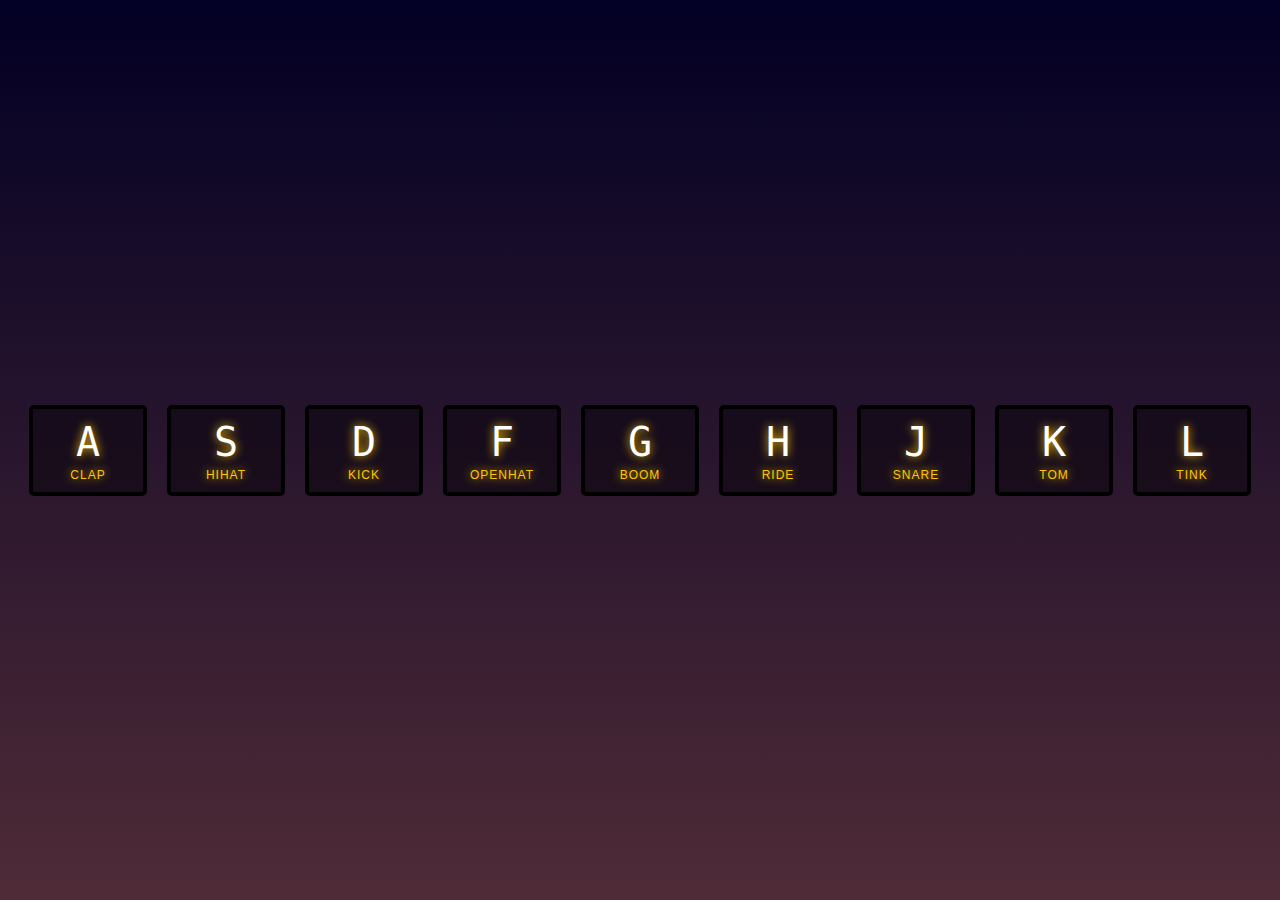
<file: 01_Js-drum-kit/index.html>
<!DOCTYPE html>
<html lang="en">
  <head>
    <meta charset="UTF-8" />
    <meta name="viewport" content="width=device-width, initial-scale=1.0" />
    <title>Drum Kit</title>
    <link rel="stylesheet" href="./style.css" />
  </head>
  <body>
    <div class="keys">
      <div data-key="65" class="key">
        <kbd>A</kbd>
        <span class="sound">clap</span>
      </div>
      <div data-key="83" class="key">
        <kbd>S</kbd>
        <span class="sound">hihat</span>
      </div>
      <div data-key="68" class="key">
        <kbd>D</kbd>
        <span class="sound">kick</span>
      </div>
      <div data-key="70" class="key">
        <kbd>F</kbd>
        <span class="sound">openhat</span>
      </div>
      <div data-key="71" class="key">
        <kbd>G</kbd>
        <span class="sound">boom</span>
      </div>
      <div data-key="72" class="key">
        <kbd>H</kbd>
        <span class="sound">ride</span>
      </div>
      <div data-key="74" class="key">
        <kbd>J</kbd>
        <span class="sound">snare</span>
      </div>
      <div data-key="75" class="key">
        <kbd>K</kbd>
        <span class="sound">tom</span>
      </div>
      <div data-key="76" class="key">
        <kbd>L</kbd>
        <span class="sound">tink</span>
      </div>
    </div>
    <audio data-key="65" src="./assets/sounds/clap.wav"></audio>
    <audio data-key="83" src="./assets/sounds/hihat.wav"></audio>
    <audio data-key="68" src="./assets/sounds/kick.wav"></audio>
    <audio data-key="70" src="./assets/sounds/openhat.wav"></audio>
    <audio data-key="71" src="./assets/sounds/boom.wav"></audio>
    <audio data-key="72" src="./assets/sounds/ride.wav"></audio>
    <audio data-key="74" src="./assets/sounds/snare.wav"></audio>
    <audio data-key="75" src="./assets/sounds/tom.wav"></audio>
    <audio data-key="76" src="./assets/sounds/tink.wav"></audio>

    <script>
        
        function playSound(e) {
            const audio = document.querySelector(`audio[data-key="${e.keyCode}"]`);
            const key = document.querySelector(`div[data-key="${e.keyCode}"]`);
            if (!audio) return; //stop the function from running all together
            
            key.classList.add("playing");
            audio.currentTime = 0;
            audio.play(); // pressing same multiple time, the sound will not play
        }
        function removeTransition(e) {
            if (e.propertyName !== "transform") return; // skip it if it's not a transform
        this.classList.remove("playing");
      }
      
      const keys = document.querySelectorAll(".key");
      keys.forEach((key) =>
      key.addEventListener("transitionend", removeTransition)
    );
    window.addEventListener("keydown", playSound);
    </script>
  </body>
</html>
</file>
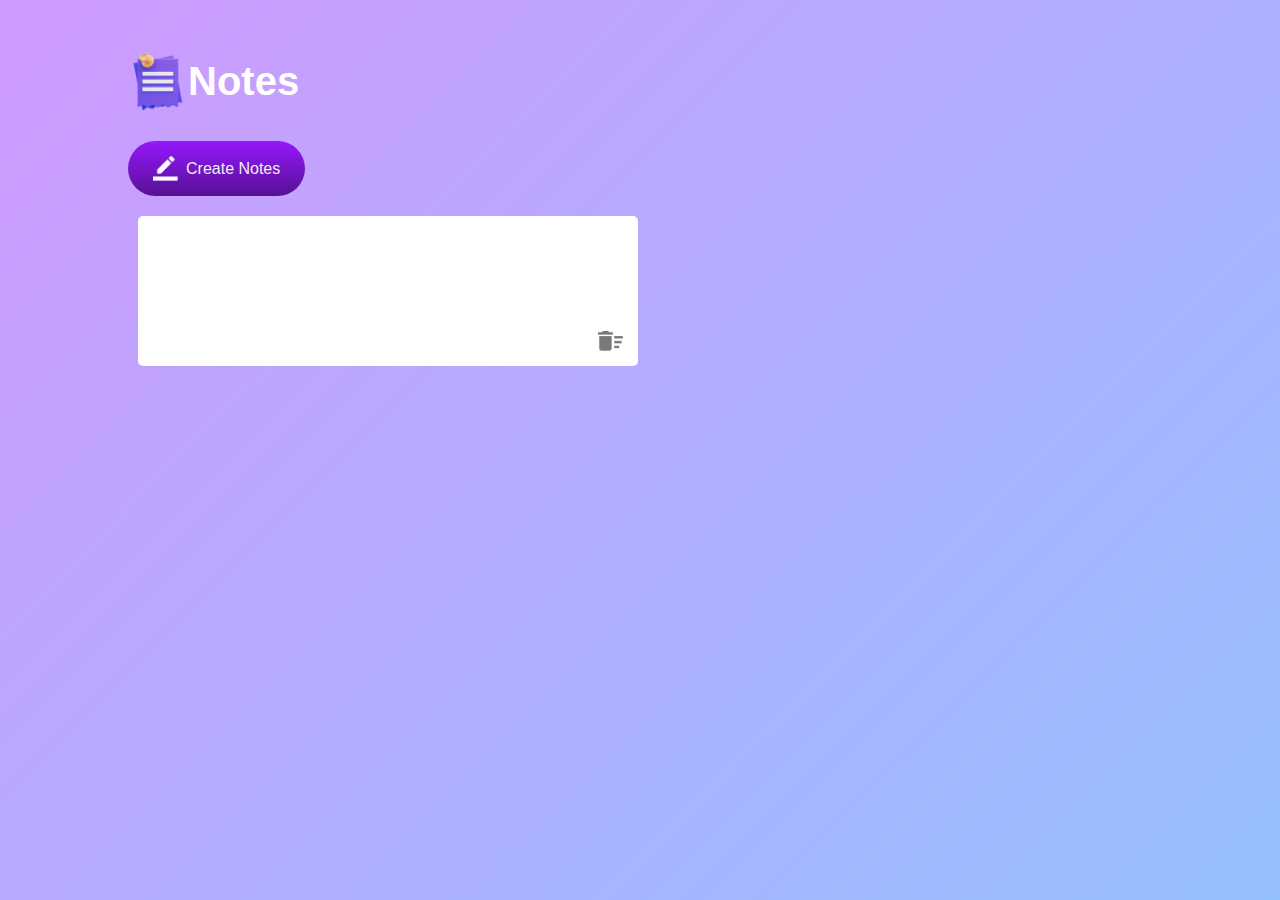
<file: 02_easy-notes-app/index.html>
<!DOCTYPE html>
<html lang="en">
<head>
    <meta charset="UTF-8">
    <meta name="viewport" content="width=device-width, initial-scale=1.0">
    <link rel="stylesheet" href="./style.css">
    <title>Notes App - Easy</title>
</head>
<!-- the contenteditable attribute specifies whether the content of an element is editable or not. When the contenteditable attribute is not set on an element, the element will inherit it from its parent. 
    <element contenteditable="true|false">
-->
<body>
    <div class="container">
        <h1> <img src="./images/notes.png"> Notes</h1>
        <button class="btn"><img src="./images/edit.png">Create Notes</button>
        <div class="notes-container">
            <p contenteditable="true" class="input-box">
                <img src="./images/delete.png" alt="">
            </p>
        </div>
    </div>


    <script src="./script.js"></script>
</body>
</html>
</file>
<file: 01_Js-drum-kit/style.css>
html{
    font-size: 10px;
    background-image: linear-gradient( rgb(2, 0, 36),rgb(79, 43, 55)), url('./assets/background.jpg');
    background-size: cover;
    background-position: center;
    background-repeat: no-repeat;
}
body,html{
    margin: 0;
    padding: 0;
    font-family: sans-serif;
}
.keys{
    display: flex;
    min-height: 100vh;
    flex: 1;
    justify-content: center;
    align-items: center;
}
.key{
    border: 0.4rem solid #000;
    border-radius: 0.5rem;
    margin: 1rem;
    font-size: 1.5rem;
    padding: 1rem 0.5rem;
    width: 10rem;
    text-align: center;
    background: rgba(0,0,0,0.4);
    color: white;
    text-shadow: 0 0 1rem #ffc600;
    transition: all 0.07s ease;
}
kbd{
    display: block;
    font-size: 4rem;
}
.sound{
    font-size: 1.2rem;
    text-transform: uppercase;
    letter-spacing: 0.1rem;
    color: #ffc600;
}
.playing {
    transform: scale(1.1);
    border-color: #ffc600;
    box-shadow: 0 0 1rem #ffc600;
  }
</file>
<file: 02_easy-notes-app/style.css>
*{
    margin: 0;
    padding: 0;
    box-sizing: border-box;
    font-family: 'Poppins', sans-serif;
}
.container{
    width: 100%;
    min-height: 100vh;
    padding-top: 4%;
    padding-left: 10%;
    background: linear-gradient(135deg, #cf9aff, #95c0ff);
    color: #fff;
}
.container h1{
    display: flex;
    align-items: center;
    font-size: 40px;
    font-weight: 700;
}

.container h1 img{
    width: 60px;
}

.container button{
    display: flex;
    align-items: center;
    border: 0;
    outline: 0;
    background: linear-gradient(#9418fd, #571094);
    color: #efefef;
    font-size: 16px;
    border-radius: 40px;
    padding: 15px 25px;
    margin: 30px 0 20px;
    cursor: pointer;

}
.container button img{
    width: 25px;
    margin-right: 8px;
}
.input-box{
    position: relative;
    width: 100%;
    background-color: #fff;
    max-width: 500px;
    min-height: 150px;
    border-radius: 5px;
    color: #333;
    outline: none;
    padding: 20px;
    margin: 10px;
}
.input-box img{
    position: absolute;
    right: 15px;
    bottom: 15px;
    width: 25px;
    cursor: pointer;

}
</file>
